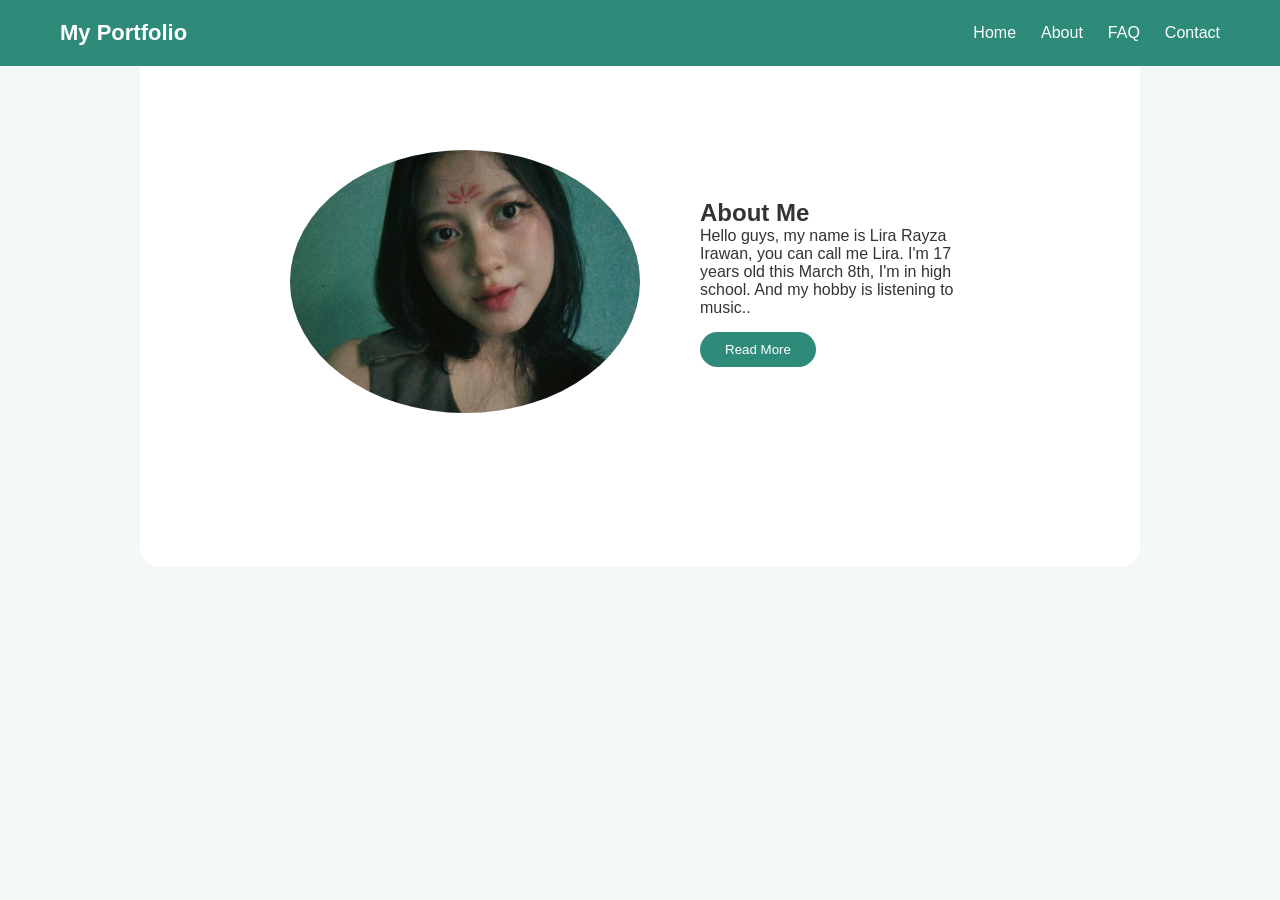
<file: about.html>
<!DOCTYPE html>
<html lang="en">
<head>

<meta charset="UTF-8">
<meta name="viewport" content="width=device-width, initial-scale=1.0">

<title>About</title>

<link rel="stylesheet" href="style.css">

<link rel="stylesheet"
href="https://cdnjs.cloudflare.com/ajax/libs/font-awesome/6.5.0/css/all.min.css">

</head>

<body>

<header>

<nav class="navbar">

<h2 class="logo">My Portfolio</h2>

<ul class="menu">
<li><a href="index.html">Home</a></li>
<li><a href="about.html">About</a></li>
<li><a href="faq.html">FAQ</a></li>
<li><a href="contact.html">Contact</a></li>
</ul>

<div class="menu-icon">
<i class="fa-solid fa-bars"></i>
</div>

</nav>

</header>


<section class="about fade">

<div class="about-img">
<img src="liraaa.jpeg">
</div>

<div class="about-text">

<h2>About Me</h2>

<p>
Hello guys, my name is Lira Rayza Irawan, you can call me Lira. I'm 17 years old this March 8th, I'm in high school. And my hobby is listening to music..
</p>

<button class="btn" onclick="showInfo()">Read More</button>

<div id="more-info">

<p>Nama : Lira Rayza Irawan</p>
<p>Tempat, Tanggal Lahir : Kalianda, 08 Maret 2009</p>
<p>Sekolah : SMAN 1 Kalianda</p>
<p>Kelas : XI.2</p>

</div>

</div>

</section>

<script src="script.js"></script>

</body>
</html>
</file>
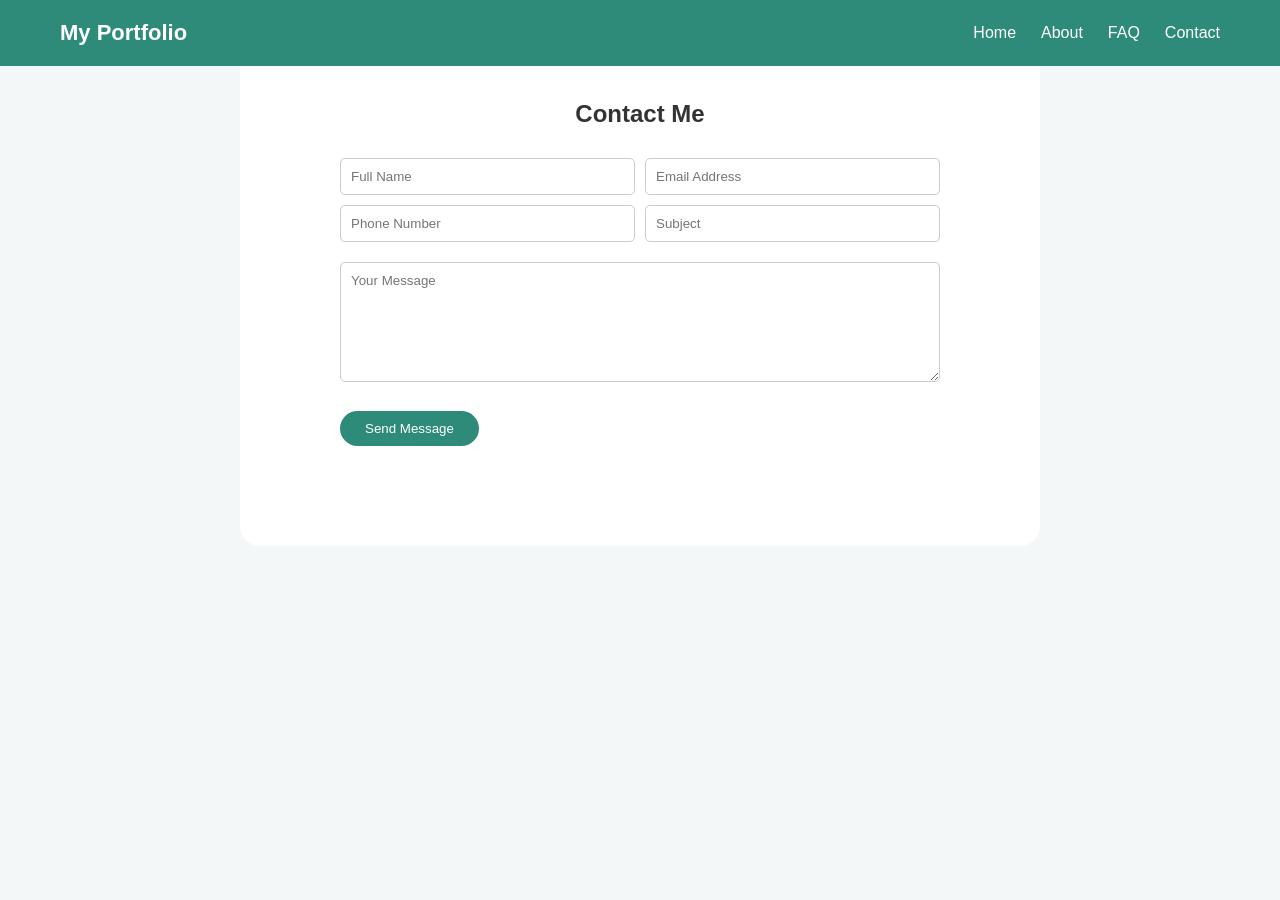
<file: contact.html>
<!DOCTYPE html>
<html lang="en">
<head>

<meta charset="UTF-8">
<meta name="viewport" content="width=device-width, initial-scale=1.0">

<title>Contact</title>

<link rel="stylesheet" href="style.css">

<link rel="stylesheet"
href="https://cdnjs.cloudflare.com/ajax/libs/font-awesome/6.5.0/css/all.min.css">

</head>

<body>

<header>

<nav class="navbar">

<h2 class="logo">My Portfolio</h2>

<ul class="menu">
<li><a href="index.html">Home</a></li>
<li><a href="about.html">About</a></li>
<li><a href="faq.html">FAQ</a></li>
<li><a href="contact.html">Contact</a></li>
</ul>

<div class="menu-icon">
<i class="fa-solid fa-bars"></i>
</div>

</nav>

</header>


<section class="contact fade">

<h2 class="title">Contact Me</h2>

<form>

<div class="input-box">
<input type="text" placeholder="Full Name">
<input type="email" placeholder="Email Address">
</div>

<div class="input-box">
<input type="text" placeholder="Phone Number">
<input type="text" placeholder="Subject">
</div>

<textarea placeholder="Your Message"></textarea>

<button class="btn">Send Message</button>

</form>

</section>

<script src="script.js"></script>

</body>
</html>
</file>
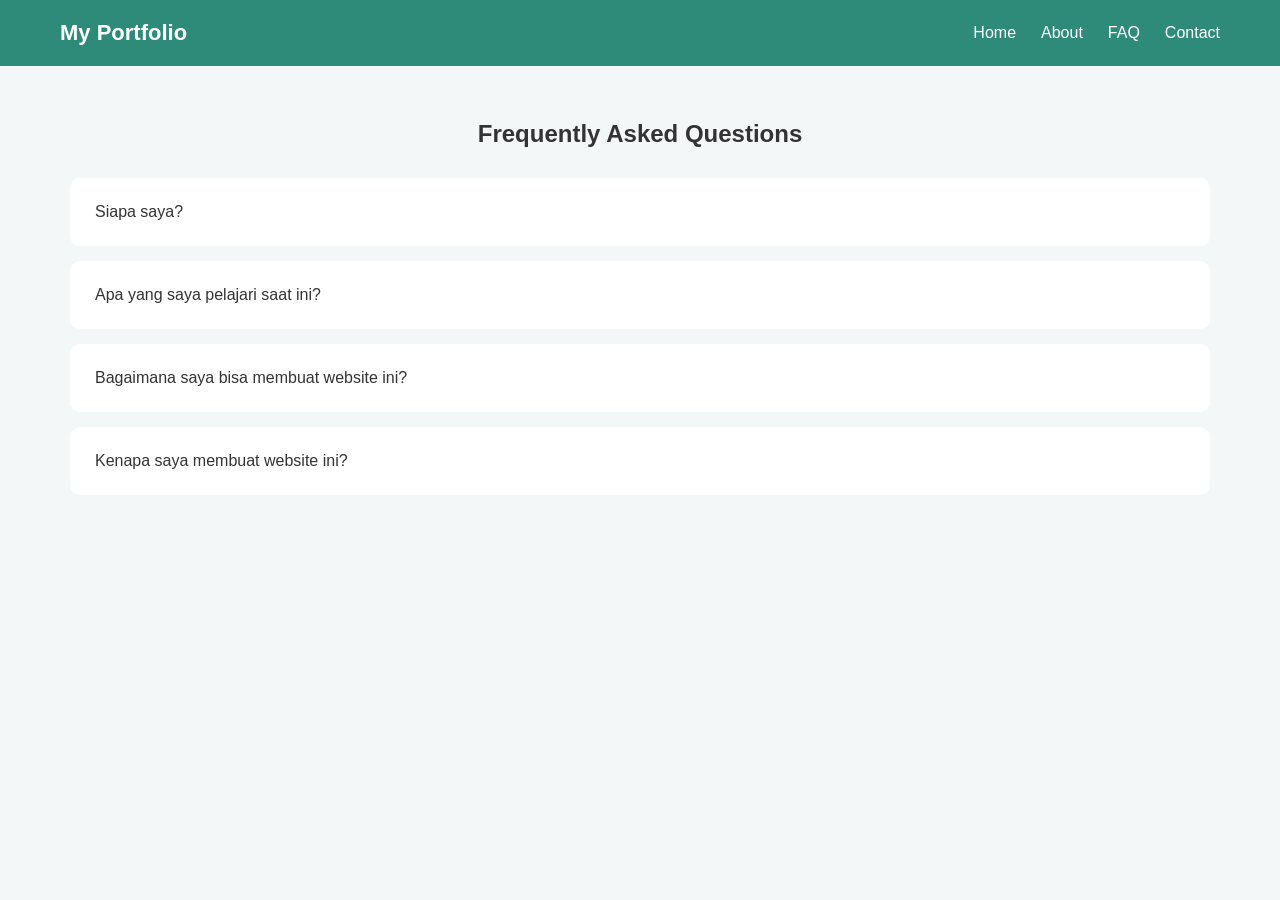
<file: faq.html>
<!DOCTYPE html>
<html lang="en">
<head>

<meta charset="UTF-8">
<meta name="viewport" content="width=device-width, initial-scale=1.0">

<title>FAQ</title>

<link rel="stylesheet" href="style.css">

<link rel="stylesheet"
href="https://cdnjs.cloudflare.com/ajax/libs/font-awesome/6.5.0/css/all.min.css">

</head>

<body>

<header>

<nav class="navbar">

<h2 class="logo">My Portfolio</h2>

<ul class="menu">
<li><a href="index.html">Home</a></li>
<li><a href="about.html">About</a></li>
<li><a href="faq.html">FAQ</a></li>
<li><a href="contact.html">Contact</a></li>
</ul>

<div class="menu-icon">
<i class="fa-solid fa-bars"></i>
</div>

</nav>

</header>


<section class="faq fade">

<h2 class="title">Frequently Asked Questions</h2>

<div class="faq-item">
<div class="question">Siapa saya?</div>
<div class="answer">
Saya seorang pelajar smansaka yang sedang belajar membuat website dan memperkenalkan diri saya di internet
</div>
</div>

<div class="faq-item">
<div class="question">Apa yang saya pelajari saat ini?</div>
<div class="answer">
Saya sedang belajar HTML, CSS, JS dan dasar pembuatan website.
</div>
</div>

<div class="faq-item">
<div class="question">Bagaimana saya bisa membuat website ini?</div>
<div class="answer">
saya mencari referensi di Youtube dan memperaktekannya dan saya mempelajari beberapa komponen seperti apa itu kegunaan index html, css dan js. ternyata fungsi mereka berbeda beda dan membuat saya mempelajari hal baru
</div>
</div>

<div class="faq-item">
<div class="question">Kenapa saya membuat website ini?</div>
<div class="answer">
Saya membuat website ini sebagai tugas sekolah sekaligus untuk belajar bagaimana cara membuat website sederhana menggunakan HTML, CSS, dan JavaScript.
</div>
</div>

</section>

<script src="script.js"></script>

</body>
</html>
</file>
<file: style.css>
*{
margin:0;
padding:0;
box-sizing:border-box;
font-family:Arial;
}

body{
background:#f4f7f7;
color:#333;
}

section{
max-width:1200px;
margin:auto;
padding:120px 30px;
}

/* NAVBAR */

header{
position:fixed;
width:100%;
top:0;
background:#2e8b7a;
z-index:1000;
}

.navbar{
max-width:1200px;
margin:auto;
display:flex;
justify-content:space-between;
align-items:center;
padding:20px;
color:white;
}

.logo{
font-size:22px;
font-weight:bold;
}

.menu{
list-style:none;
display:flex;
gap:25px;
}

.menu a{
text-decoration:none;
color:white;
}

.menu a:hover{
color:#ffd700;
}

/* HAMBURGER */

.menu-icon{
display:none;
font-size:26px;
cursor:pointer;
}

/* HOME */

.home{
display:flex;
justify-content:space-between;
align-items:center;
gap:40px;
}

.home-img img{
width:350px;
border-radius:40px;
transition:0.3s;
}

.home-img img:hover{
transform:scale(1.05);
}

/* SOCIAL */

.social{
margin-top:20px;
}

.social a{
font-size:28px;
margin-right:15px;
color:#2e8b7a;
}

/* ABOUT */

.about{
display:flex;
gap:60px;
justify-content: center;
align-items:center;
background:white;
padding:150px;
border-radius:20px;
max-width: 1000px;
margin: auto;
}

.about-text{
    max-width: 500px;
}

.about-img img{
width:350px;
border-radius:50%;
transition:0.3s;
}

.about-img img:hover{
transform:scale(1.05);
}

.btn{
margin-top:15px;
padding:10px 25px;
border:none;
background:#2e8b7a;
color:white;
border-radius:20px;
cursor:pointer;
}

.btn:hover{
background:#1f6f63;
}

#more-info{
display:none;
margin-top:15px;
}

/* FAQ */

.title{
text-align:center;
margin-bottom:30px;
}

.faq-item{
background:white;
padding:25px;
margin-bottom:15px;
border-radius:10px;
cursor:pointer;
}

.answer{
display:none;
margin-top:10px;
}

/* CONTACT */

.contact{
background:white;
padding:100px;
border-radius:20px;
max-width: 800px;
margin: auto;
}

form{
max-width:600px;
margin:auto;
}

.input-box{
display:flex;
gap:10px;
margin-bottom:10px;
}

input,textarea{
width:100%;
padding:10px;
border:1px solid #ccc;
border-radius:5px;
}

textarea{
height:120px;
margin-top:10px;
margin-bottom:10px;
}

/* FOOTER */

footer{
background:#2e8b7a;
color:white;
text-align:center;
padding:25px;
margin-top:40px;
}

/* ANIMATION */

.fade{
animation:fadeIn 1s ease-in;
}

@keyframes fadeIn{
from{opacity:0}
to{opacity:1}
}

/* MOBILE */

@media(max-width:768px){

.menu{
position:absolute;
top:70px;
left:0;
width:100%;
background:#2e8b7a;
flex-direction:column;
align-items:center;
display:none;
padding:20px;
}

.menu.active{
display:flex;
}

.menu-icon{
display:block;
}

.home{
flex-direction:column;
text-align:center;
}

.about{
flex-direction:column;
text-align:center;
}

.input-box{
flex-direction:column;
}

}
</file>
